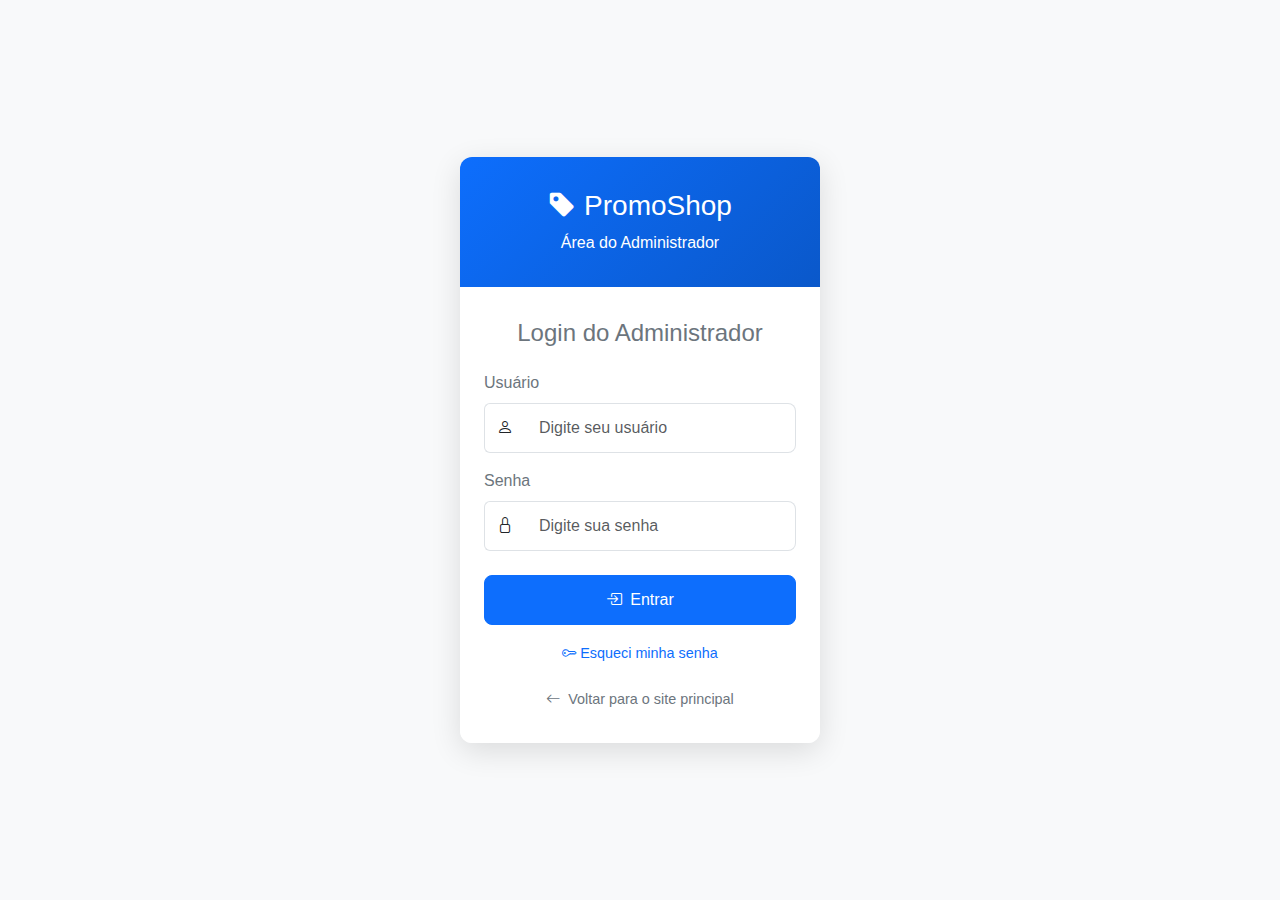
<file: loginadm.html>
<!DOCTYPE html>
<html lang="pt-br">
<head>
    <meta charset="UTF-8">
    <meta name="viewport" content="width=device-width, initial-scale=1.0">
    <link rel="icon" href="ícone-página2.png" type="image/png">
    <title>Login do Administrador - PromoShop</title>
    <link href="https://cdn.jsdelivr.net/npm/bootstrap@5.3.0-alpha1/dist/css/bootstrap.min.css" rel="stylesheet">
    <link rel="stylesheet" href="https://cdn.jsdelivr.net/npm/bootstrap-icons@1.10.3/font/bootstrap-icons.css">
    <link rel="stylesheet" href="style-admin.css">
</head>
<body>
    <div class="login-container">
        <div class="login-card">
            <div class="login-header">
                <h1 class="h3 mb-2">
                    <i class="bi bi-tag-fill me-2"></i>PromoShop
                </h1>
                <p class="mb-0">Área do Administrador</p>
            </div>
            <div class="login-body">
                <h2 class="h4 mb-4 text-center">Login do Administrador</h2>
                
                <div class="alert alert-danger d-none" id="login-error" role="alert">
                    <i class="bi bi-exclamation-triangle-fill me-2"></i>
                    <span id="error-message">Usuário ou senha incorretos. Tente novamente.</span>
                </div>
                
                <form id="login-form">
                    <div class="mb-3">
                        <label for="username" class="form-label">Usuário</label>
                        <div class="input-group">
                            <span class="input-group-text">
                                <i class="bi bi-person"></i>
                            </span>
                            <input type="text" class="form-control" id="username" placeholder="Digite seu usuário" required>
                        </div>
                    </div>
                    
                    <div class="mb-4">
                        <label for="password" class="form-label">Senha</label>
                        <div class="input-group">
                            <span class="input-group-text">
                                <i class="bi bi-lock"></i>
                            </span>
                            <input type="password" class="form-control" id="password" placeholder="Digite sua senha" required>
                        </div>
                    </div>
                    
                    <div class="d-grid mb-3">
                        <button type="submit" class="btn btn-primary">
                            <i class="bi bi-box-arrow-in-right me-2"></i>Entrar
                        </button>
                    </div>
                    
                    <div class="text-center">
                        <a href="senha.html" class="forgot-password">
                            <i class="bi bi-key me-1"></i>Esqueci minha senha
                        </a>
                    </div>
                </form>
                
                <a href="index.html" class="back-to-site">
                    <i class="bi bi-arrow-left me-2"></i>Voltar para o site principal
                </a>
            </div>
        </div>
    </div>

    <script src="https://cdn.jsdelivr.net/npm/bootstrap@5.3.0-alpha1/dist/js/bootstrap.bundle.min.js"></script>
    
    <script src="script-principal.js"></script>
    
</body>
</html>
</file>
<file: style-admin.css>
:root {
    --primary-blue: #0d6efd;
    --secondary-blue: #0a58ca;
    --light-blue: #e8f1ff;
    --dark-gray: #6c757d;
    --light-gray: #f8f9fa;
}

body {
    font-family: 'Segoe UI', Tahoma, Geneva, Verdana, sans-serif;
    color: var(--dark-gray);
    background-color: var(--light-gray);
    height: 100vh;
    display: flex;
    align-items: center;
    justify-content: center;
}

.login-container {
    max-width: 400px;
    width: 100%;
    padding: 20px;
}

.login-card {
    border: none;
    border-radius: 12px;
    box-shadow: 0 8px 30px rgba(0, 0, 0, 0.12);
    overflow: hidden;
}

.login-header {
    background: linear-gradient(135deg, var(--primary-blue), var(--secondary-blue));
    color: white;
    padding: 2rem 1.5rem;
    text-align: center;
}

.login-body {
    padding: 2rem 1.5rem;
    background-color: white;
}

.form-control {
    padding: 12px 15px;
    border-radius: 8px;
    border: 1px solid #dee2e6;
    transition: all 0.3s ease;
}

.form-control:focus {
    border-color: var(--primary-blue);
    box-shadow: 0 0 0 0.25rem rgba(13, 110, 253, 0.25);
}

.input-group-text {
    background-color: white;
    border: 1px solid #dee2e6;
    border-right: none;
}

.input-group .form-control {
    border-left: none;
}

.input-group .form-control:focus {
    border-left: none;
}

.btn-primary {
    background-color: var(--primary-blue);
    border-color: var(--primary-blue);
    padding: 12px;
    font-weight: 500;
    border-radius: 8px;
}

.btn-primary:hover {
    background-color: var(--secondary-blue);
    border-color: var(--secondary-blue);
}

.alert-danger {
    border-radius: 8px;
    border: none;
    background-color: #f8d7da;
    color: #721c24;
}

.forgot-password {
    color: var(--primary-blue);
    text-decoration: none;
    font-size: 0.9rem;
    transition: color 0.3s ease;
}

.forgot-password:hover {
    color: var(--secondary-blue);
}

.back-to-site {
    color: var(--dark-gray);
    text-decoration: none;
    font-size: 0.9rem;
    display: flex;
    align-items: center;
    justify-content: center;
    margin-top: 1.5rem;
    transition: color 0.3s ease;
}

.back-to-site:hover {
    color: var(--primary-blue);
}
</file>
